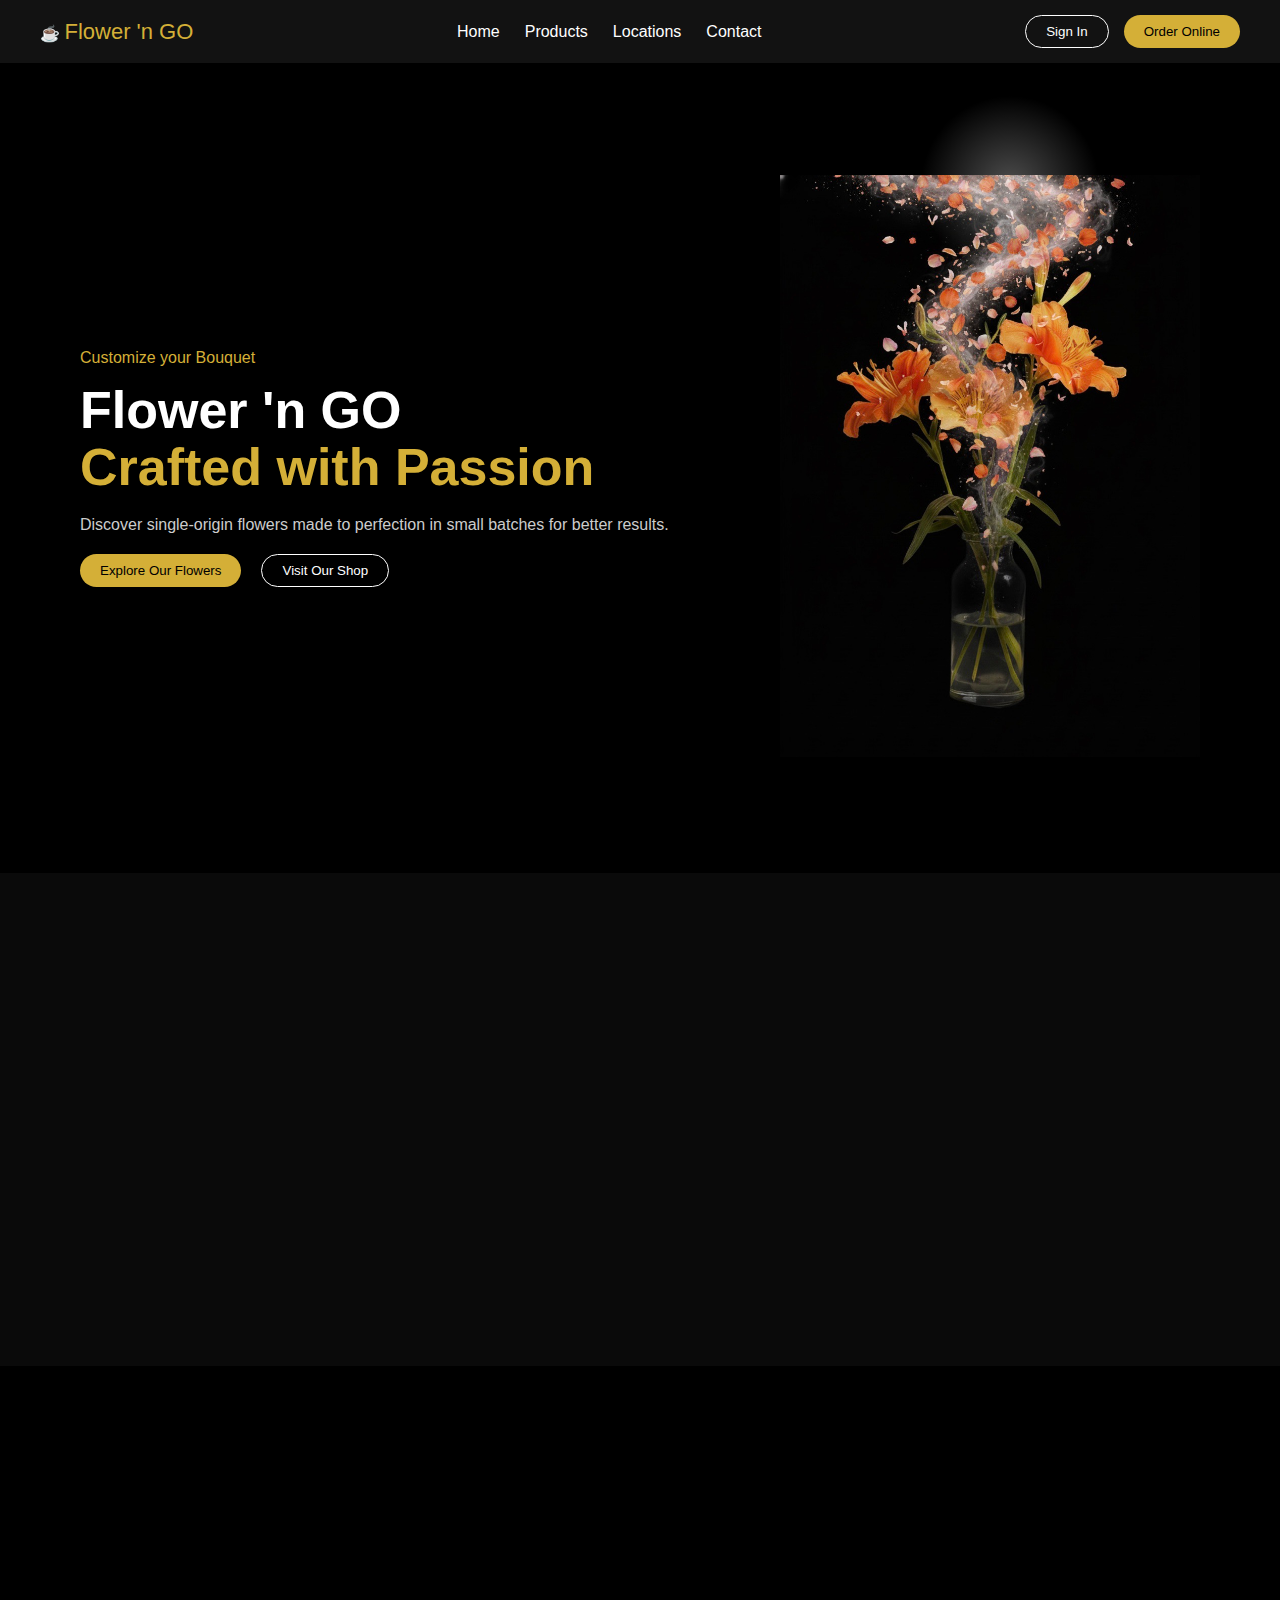
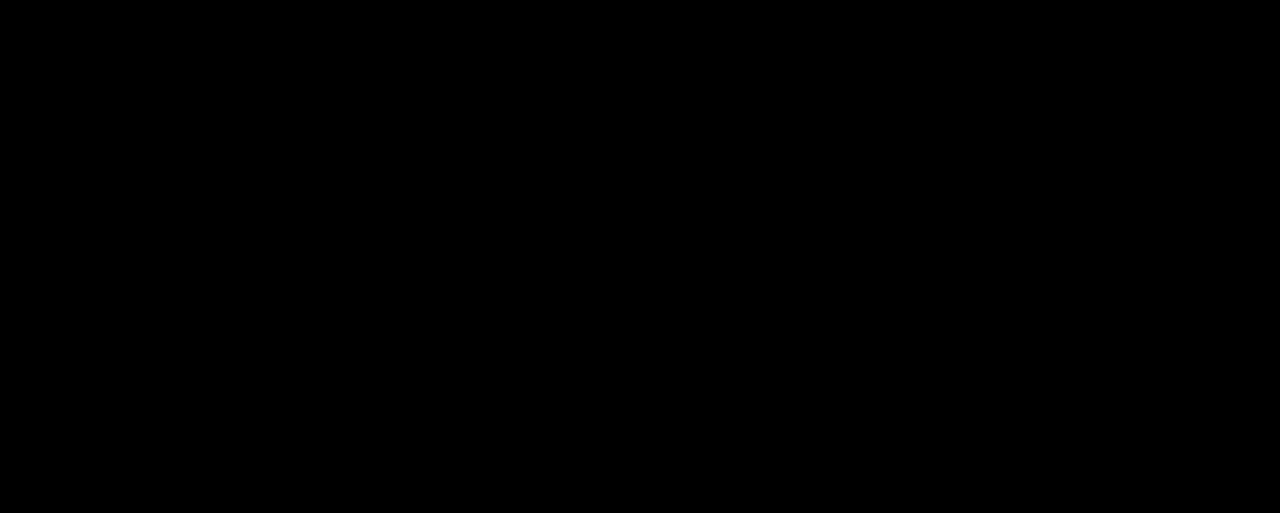
<file: flowerngo/index.html>
<!DOCTYPE html>
<html lang="en">
<head>
<meta charset="UTF-8">
<meta name="viewport" content="width=device-width, initial-scale=1.0">
<title>Flower 'n GO</title>
<link rel="stylesheet" href="style.css">
</head>
<body>

<!-- NAVBAR -->
<nav class="navbar">
  <div class="logo">
    ☕ <span class="logo-text">Flower 'n GO</span>
  </div>
  <div class="nav-links">
    <a href="#">Home</a>
    <a href="#">Products</a>
    <a href="#">Locations</a>
    <a href="#">Contact</a>
  </div>
  <div class="auth-buttons">
    <button class="btn btn-signin">Sign In</button>
    <button class="btn btn-order">Order Online</button>
  </div>
</nav>

<!-- HERO -->
<section class="hero">

<div class="hero-content">
  <p class="tagline">Customize your Bouquet</p>
  <h1 class="hero-title">Flower 'n GO<br><span>Crafted with Passion</span></h1>
  <p class="hero-subtitle">
    Discover single-origin flowers made to perfection in small batches
    for better results.
  </p>
  <div class="cta-buttons">
    <button class="btn btn-primary">Explore Our Flowers</button>
    <button class="btn btn-secondary">Visit Our Shop</button>
  </div>
</div>

<div class="hero-image">
  <div class="coffee-cup">
    <img src="frontpageflower.jpg" alt="bouquet">
    <div class="steam-effect"></div>
  </div>
</div>

</section>

<!-- PRODUCTS -->
<section class="products-showcase">
<div class="product-grid">

<article class="product-card">
<img src="Sunfower.jpg">
<span class="tag best">BESTSELLER</span>
<div class="product-info">
<h3>SUNFLOWER</h3>
<p>Floral citrus and tea-like body.</p>
<div class="product-bottom">
<span class="price">$18.99</span>
<div class="stars">★★★★★</div>
</div>
</div>
</article>

<article class="product-card highlight">
<img src="stargazer.jpg">
<div class="product-info">
<h3>STARGAZER</h3>
<p>Rich caramel and nutty profile.</p>
<div class="product-bottom">
<span class="price">$16.99</span>
<div class="stars">★★★★☆</div>
</div>
</div>
</article>

<article class="product-card">
<img src="Tulips.jpg">  
<span class="tag new">NEW</span>
<div class="product-info">
<h3>Tulips</h3>
<p>Bold and dark chocolate notes.</p>
<div class="product-bottom">
<span class="price">$17.99</span>
<div class="stars">★★★★★</div>
</div>
</div>
</article>

</div>
</section>

<!-- FOOTER -->
<footer class="footer">

  <div class="footer-container">

    <!-- ABOUT -->
    <div class="footer-col">
      <h3>About BrewHaven</h3>
      <span class="footer-line"></span>
      <p>
        Dedicated to quality, sustainability,
        and the perfect bouquet.
      </p>

      <div class="socials">
        <a href="https://facebook.com" target="_blank">f</a>
        <a href="https://instagram.com" target="_blank">📷</a>
        <a href="https://twitter.com" target="_blank">🐦</a>
        <a href="https://pinterest.com" target="_blank">Ⓟ</a>
      </div>
    </div>

    <!-- LINKS -->
    <div class="footer-col">
      <h3>Quick Links</h3>
      <span class="footer-line"></span>
      <ul>
        <li><a href="#">Ready made bouquets</a></li>
        <li><a href="#">How to order</a></li>
        <li><a href="#">Sustainability</a></li>
        <li><a href="#">Wholesale</a></li>
      </ul>
    </div>

    <!-- CONTACT -->
    <div class="footer-col">
      <h3>Contact Us</h3>
      <span class="footer-line"></span>
      <ul class="contact">
        <li>📍 Polangui, Albay</li>
        <li>📞 0966 395 6793</li>
        <li>✉ flowerandgo.com</li>
        <li>🕘 Mon-Sat: 7am – 8pm</li>
      </ul>
    </div>

  </div>

  <!-- MAP -->
  <div class="map">
    <iframe
      src="https://www.google.com/maps?q=Polangui,Albay&output=embed"
      loading="lazy">
    </iframe>
  </div>

  <!-- NEWSLETTER -->
  <div class="newsletter">
    <h3>Join Our Newsletter</h3>
    <p>Get updates & special offers</p>
    <form id="newsletterForm">
      <input type="email" placeholder="Enter your email" required>
      <button type="submit">Subscribe</button>
    </form>
  </div>

  <!-- BOTTOM -->
  <div class="footer-bottom">
    © 2025 Flower 'n GO. All rights reserved.

    <button class="theme-toggle">🌙 Toggle Theme</button>
  </div>

</footer>


<script src="script.js"></script>
</body>
</html>
</file>
<file: flowerngo/style.css>
*{margin:0;padding:0;box-sizing:border-box}

body{
  background:black;
  color:white;
  font-family:Segoe UI, sans-serif;
}

/* NAVBAR */
.navbar{
  display:flex;
  justify-content:space-between;
  align-items:center;
  padding:15px 40px;
  background:#121212;
}
.logo-text{color:#D4AF37;font-size:22px}
.nav-links{display:flex;gap:25px}
.nav-links a{color:white;text-decoration:none}
.nav-links a:hover{color:#D4AF37}
.auth-buttons{display:flex;gap:15px}
.btn{padding:8px 20px;border:none;border-radius:20px;cursor:pointer}
.btn-signin{background:transparent;color:white;border:1px solid white}
.btn-order{background:#D4AF37}

/* HERO FIXED LAYOUT */
.hero{
  display:grid;
  grid-template-columns:1.2fr 0.8fr;
  min-height:90vh;
  padding:90px 80px;
  align-items:center;
}

.hero-content{max-width:600px}

.tagline{color:#D4AF37;margin-bottom:15px}
.hero-title{font-size:52px;line-height:1.1}
.hero-title span{color:#D4AF37}
.hero-subtitle{margin:20px 0;color:#ccc}

.cta-buttons{display:flex;gap:20px}
.btn-primary{background:#D4AF37;color:black}
.btn-secondary{background:none;color:white;border:1px solid white}

/* RIGHT IMAGE */
.hero-image{
  display:flex;
  justify-content:flex-end;
  position:relative;
}
.coffee-cup{
  max-width:420px;
  width:100%;
  position:relative;
}
.coffee-cup img{width:100%;height:auto}

/* STEAM */
.steam-effect{
  position:absolute;
  top:-80px;
  right:100px;
  width:180px;
  height:180px;
  background:radial-gradient(circle, rgba(255,255,255,0.3) 0%, rgba(255,255,255,0) 70%);
  border-radius:50%;
  animation:steam 3s ease-in-out infinite;
}

@keyframes steam{
  0%{transform:translateY(0);opacity:.5}
  50%{transform:translateY(-20px);opacity:.2}
  100%{transform:translateY(0);opacity:.5}
}

/* PRODUCTS */
.products-showcase{
  background:#0A0A0A;
  padding:80px 80px;
}

.product-grid{
  display:grid;
  grid-template-columns:repeat(3,1fr);
  gap:30px;
}

.product-card{
  background:linear-gradient(#2a1a14,#120a06);
  border-radius:16px;
  box-shadow:0 10px 30px black;
  overflow:hidden;
  position:relative;
  transition:.3s;
}
.product-card:hover{transform:translateY(-10px)}

.product-card img{
  width:100%;
  height:230px;
  object-fit:cover;
}

.product-info{padding:18px}
.product-info p{color:#ccc;font-size:14px}

.product-bottom{
  display:flex;
  justify-content:space-between;
  align-items:center;
}

.price{color:#D4AF37;font-weight:bold;font-size:18px}
.stars{color:#D4AF37}

/* TAGS */
.tag{
  top:15px;
  right:15px;
  position:absolute;
  padding:6px 12px;
  border-radius:12px;
  font-size:12px;
}
.best{background:#D4AF37;color:black}
.new{background:crimson}

.highlight{border:2px solid #D4AF37}

/* RESPONSIVE */
@media(max-width:900px){
  .hero{grid-template-columns:1fr;text-align:center;padding:50px}
  .hero-image{justify-content:center;margin-top:40px}
  .product-grid{grid-template-columns:1fr}
}

/* ===========================
   BUTTON HOVER EFFECTS
=========================== */

.btn {
  transition: all 0.3s ease-in-out;
}

/* Order button glow */
.btn-order:hover {
  background-color: #ffdc73;
  box-shadow: 0 0 15px rgba(212,175,55,0.8);
  transform: translateY(-3px);
}

/* Primary button */
.btn-primary:hover {
  background-color: #ffdc73;
  box-shadow: 0 0 20px rgba(212,175,55,0.6);
  transform: translateY(-3px);
}

/* Secondary button */
.btn-secondary:hover {
  background-color: rgba(255,255,255,0.08);
  box-shadow: 0 0 12px rgba(255,255,255,0.25);
  transform: translateY(-3px);
}

/* Sign In */
.btn-signin:hover {
  background-color: rgba(255,255,255,0.08);
  box-shadow: 0 0 10px rgba(255,255,255,0.3);
}

/* ===========================
   PRODUCT CARD HOVER FX
=========================== */

.product-card {
  transition: transform 0.35s ease, box-shadow 0.35s ease;
}

.product-card:hover {
  transform: translateY(-14px) scale(1.02);
  box-shadow: 0 18px 50px rgba(212,175,55,0.35);
}

/* image zoom */
.product-card img {
  transition: transform 0.5s ease;
}

.product-card:hover img {
  transform: scale(1.08);
}

/* glow border for middle card */
.highlight:hover {
  box-shadow: 0 0 32px rgba(212,175,55,0.9);
}

.product-card:hover .stars {
  text-shadow: 0 0 10px #D4AF37;
}

/* ========== FOOTER ========== */

.footer {
  background: #3b231a;
  color: #f2d5a1;
  padding: 40px 80px;
  border-top: 2px solid #D4AF37;
  transition: 0.4s;
}

.footer-container {
  display: grid;
  grid-template-columns: repeat(3,1fr);
  gap: 40px;
}

/* headings */
.footer h3 { color: #fff; }

/* accent line */
.footer-line {
  width: 30px;
  height: 2px;
  background: #D4AF37;
  display: block;
  margin: 10px 0 15px;
}

/* text & links */
.footer p,.footer li {
  font-size: 14px;
  color: #f5d7a1;
}
.footer a {
  text-decoration: none;
  color: #f5d7a1;
}
.footer a:hover { color: white; }

/* socials */
.socials a {
  display: inline-block;
  margin-right: 8px;
  background: rgba(255,255,255,.15);
  padding: 8px 10px;
  border-radius: 50%;
  transition: 0.3s;
}
.socials a:hover {
  background: #D4AF37;
  color: black;
}

/* map */
.map iframe {
  width: 100%;
  height: 300px;
  border: 0;
  margin: 30px 0;
}

/* newsletter */
.newsletter {
  text-align: center;
}
.newsletter input {
  padding: 10px;
  width: 230px;
  border-radius: 5px;
  border: none;
}
.newsletter button {
  padding: 10px 15px;
  background: #D4AF37;
  border: none;
  cursor: pointer;
}
.newsletter button:hover {
  background: white;
}

/* bottom */
.footer-bottom {
  margin-top: 25px;
  border-top: 1px solid rgba(255,255,255,.2);
  padding-top: 15px;
  display: flex;
  justify-content: space-between;
  align-items: center;
}

/* THEME BUTTON */
.theme-toggle {
  background: #D4AF37;
  border: none;
  padding: 7px 12px;
  cursor: pointer;
  border-radius: 6px;
}

/* LIGHT MODE */
.light-mode body,
.light-mode .footer {
  background: #fff;
  color: #333;
}
.light-mode a {
  color: #333;
}

/* responsive */
@media(max-width:900px){
  .footer-container { grid-template-columns:1fr; text-align:center; }
  .footer-bottom { flex-direction: column; gap: 10px; }
}
</file>
